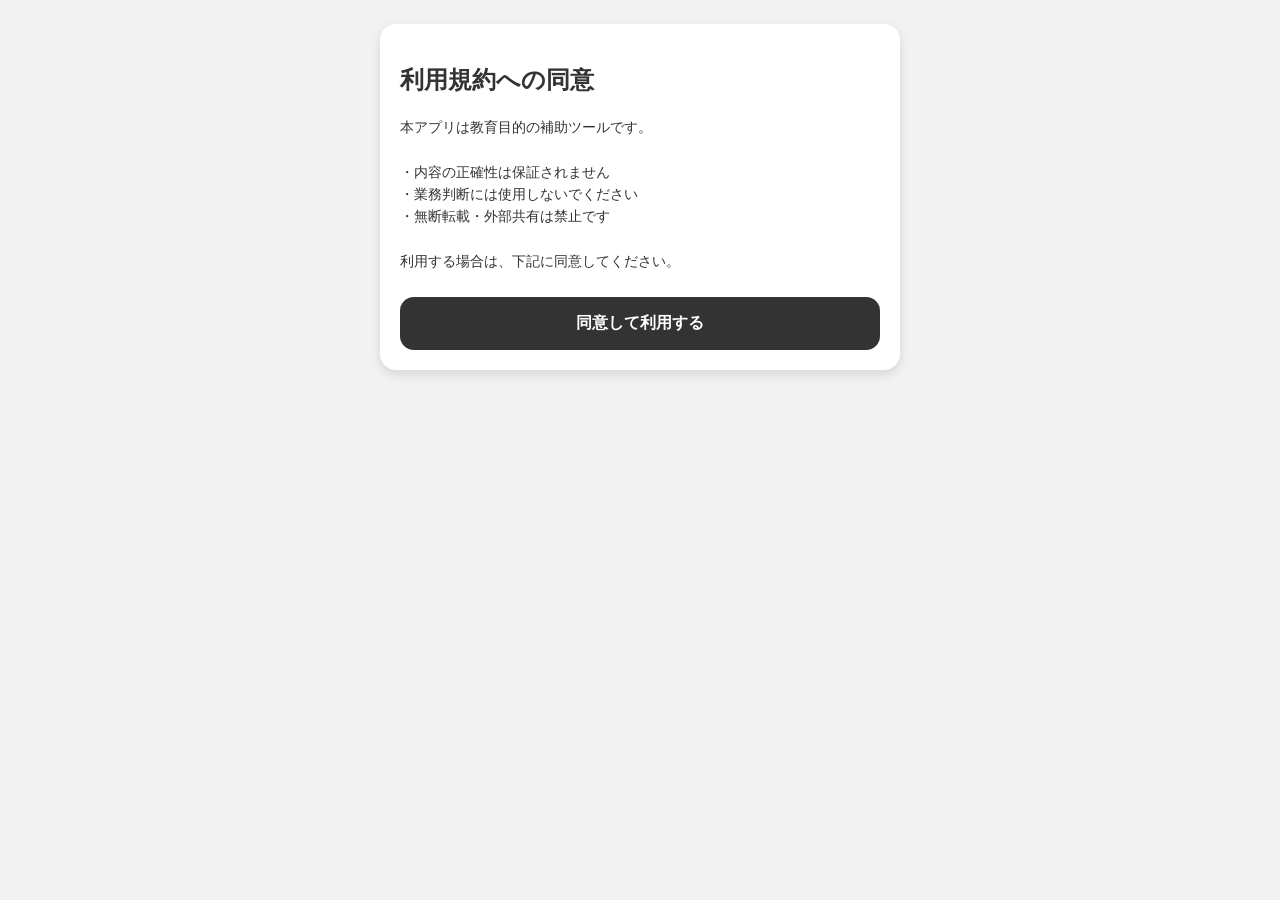
<file: index.html>
<!DOCTYPE html>
<html lang="ja">
<head>
  <meta charset="UTF-8">
  <meta name="viewport" content="width=device-width, initial-scale=1.0">
  <title>教育クイズ</title>
  <meta name="theme-color" content="#f6d6c8">
  <meta name="apple-mobile-web-app-capable" content="yes">
  <meta name="apple-mobile-web-app-status-bar-style" content="default">
  <meta name="apple-mobile-web-app-title" content="教育クイズ">
  <link rel="manifest" href="./manifest.json">
  <link rel="apple-touch-icon" href="./icons/icon-192.png">
  <link rel="stylesheet" href="./style.css">
</head>
<body>
  <div class="container">

  <h1>📘 教育クイズ</h1>

  <p class="subtext">
    学習するモードを選択してください
  </p>

  <!-- 音声学習モード入口 -->
  <div class="top-menu-box">

    <button class="card-btn voice-btn"
      onclick="location.href='reader.html'">

      🎧 音声学習モード

    </button>

  </div>

  <hr style="margin: 20px 0;">

  <p class="subtext">
    クイズ学習モード
  </p>

  <div id="groupList"></div>

</div>

<script>
  const list = document.getElementById("groupList");

  fetch("./all_menus.json")
    .then(res => {
      if (!res.ok) {
        throw new Error(`all_menus.json 読込失敗: ${res.status} ${res.statusText}`);
      }
      return res.json();
    })
    .then(data => {
      const menus = Array.isArray(data.menus) ? data.menus : [];

      if (menus.length === 0) {
        list.innerHTML = "<p>メニューがありません。</p>";
        return;
      }

      menus.forEach(menu => {
        const btn = document.createElement("button");
        btn.className = "card-btn";
        btn.textContent = `${menu.menu_name} (${menu.quiz_count}テーマ)`;
        btn.onclick = () => {
          location.href = "app.html?group=" + encodeURIComponent(menu.menu_name);
        };
        list.appendChild(btn);
      });
    })
    .catch(err => {
      console.error(err);
      list.innerHTML = `<p>読込エラー: ${escapeHtml(err.message)}</p>`;
    });
</script>

<script>
  if ("serviceWorker" in navigator) {
    window.addEventListener("load", () => {
      navigator.serviceWorker.register("./service-worker.js")
        .then(() => console.log("Service Worker registered"))
        .catch(err => console.error("Service Worker registration failed:", err));
    });
  }
</script>

<script>
  function escapeHtml(str) {
    return String(str)
      .replace(/&/g, "&amp;")
      .replace(/</g, "&lt;")
      .replace(/>/g, "&gt;")
      .replace(/"/g, "&quot;")
      .replace(/'/g, "&#39;");
  }
</script>

<script src="./consent.js"></script>
<script>
  checkConsent();
</script>

</body>
</html>
</file>
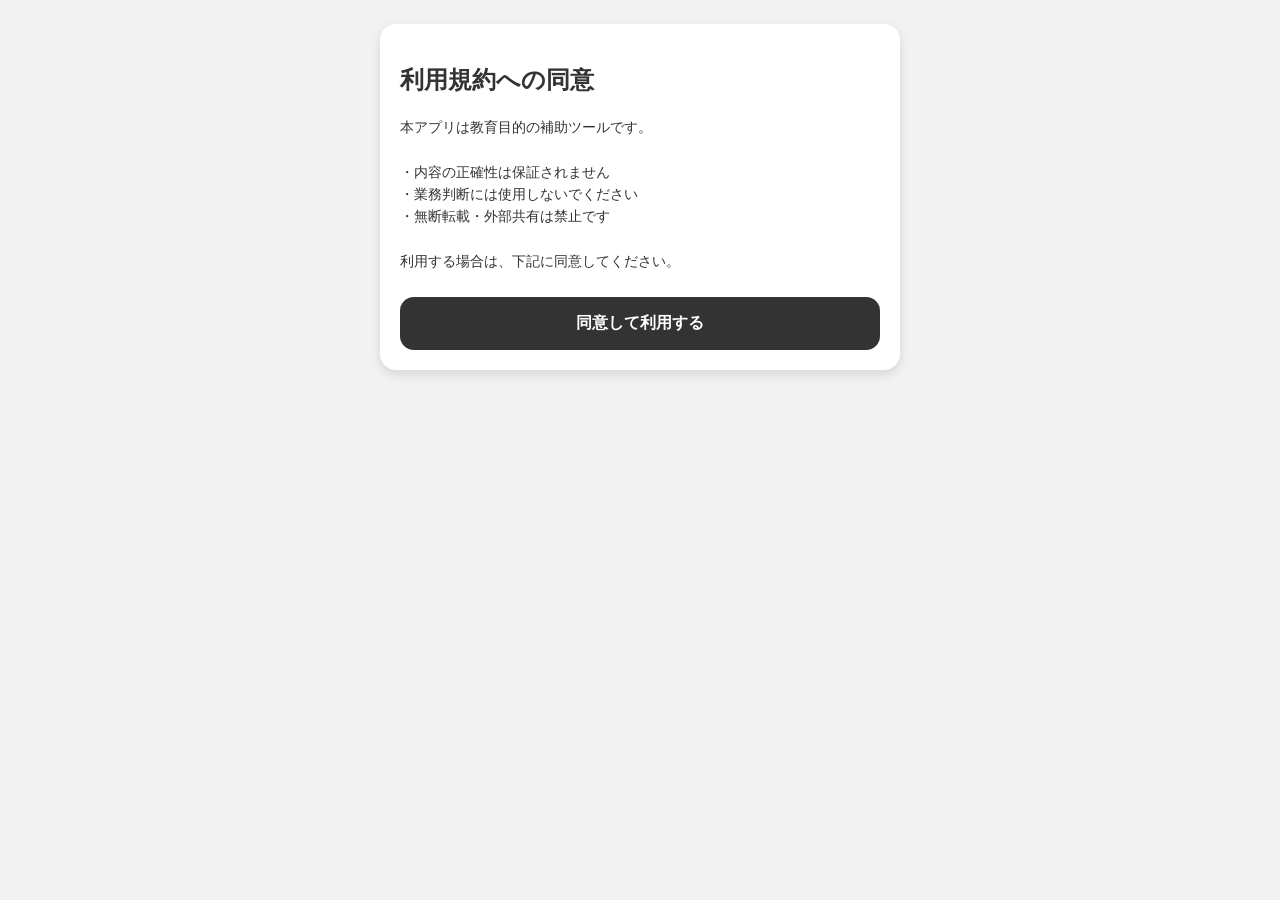
<file: app.html>
<!DOCTYPE html>
<html lang="ja">
<head>
  <meta charset="UTF-8">
  <meta name="viewport" content="width=device-width, initial-scale=1.0">
  <title>教育クイズ</title>
  <meta name="theme-color" content="#1976d2">
  <link rel="manifest" href="manifest.json">
  <link rel="stylesheet" href="style.css">
</head>
<body>
  <div class="container">
    <div class="topbar">
      <button class="small-btn" onclick="location.href='index.html'">← 戻る</button>
      <div id="groupTitle" class="group-title"></div>
    </div>

    <div id="menu" class="menu-card"></div>

<div id="quiz" class="hidden">

  <div style="margin-bottom:10px;">
    <input id="userName" placeholder="ユーザー名を入力"
      style="width:100%; padding:8px; font-size:16px;">
  </div>

  <div id="counter" class="counter"></div>

  <!-- ★これ追加 -->
  <div id="type" class="type-label"></div>

  <div id="questionId" class="counter"></div>
  <div id="questionFormat" class="counter"></div>

    <!-- ★これ追加 -->
    <div id="question" class="card question-card"></div>

     <!-- 答え -->
     <button id="showAnswerBtn" onclick="showAnswer()" class="main-btn">
        答えを見る
      </button>

      <div id="answer" class="answer hidden"></div>

      <!-- ★追加：解説2ボタン -->
      <button id="showExplanation2Btn" onclick="showExplanation2()" class="main-btn hidden">
        解説2を見る
      </button>

      <!-- ★追加：解説2表示 -->
      <div id="explanation2" class="answer hidden"></div>

      <!-- 判定 -->
      <div id="judge" class="judge-area hidden">
        <button onclick="mark(true)" class="ok">○ 正解</button>
        <button onclick="mark(false)" class="ng">× 不正解</button>
      </div>

      <!-- 誤り報告 -->
      <div id="reportArea" class="hidden" style="margin-top:12px;">
        <button onclick="reportIssue()" class="small-btn" style="width:100%;">
          誤り報告
        </button>
      </div>

      <button onclick="nextQuestion()" id="nextBtn" class="next hidden">
        次の問題へ
      </button>

      <div id="stats" class="stats"></div>
    </div>
  </div>

  <script src="app.js"></script>
  <script src="consent.js"></script>
  <script>
    checkConsent();
  </script>
</body>
</html>
</file>
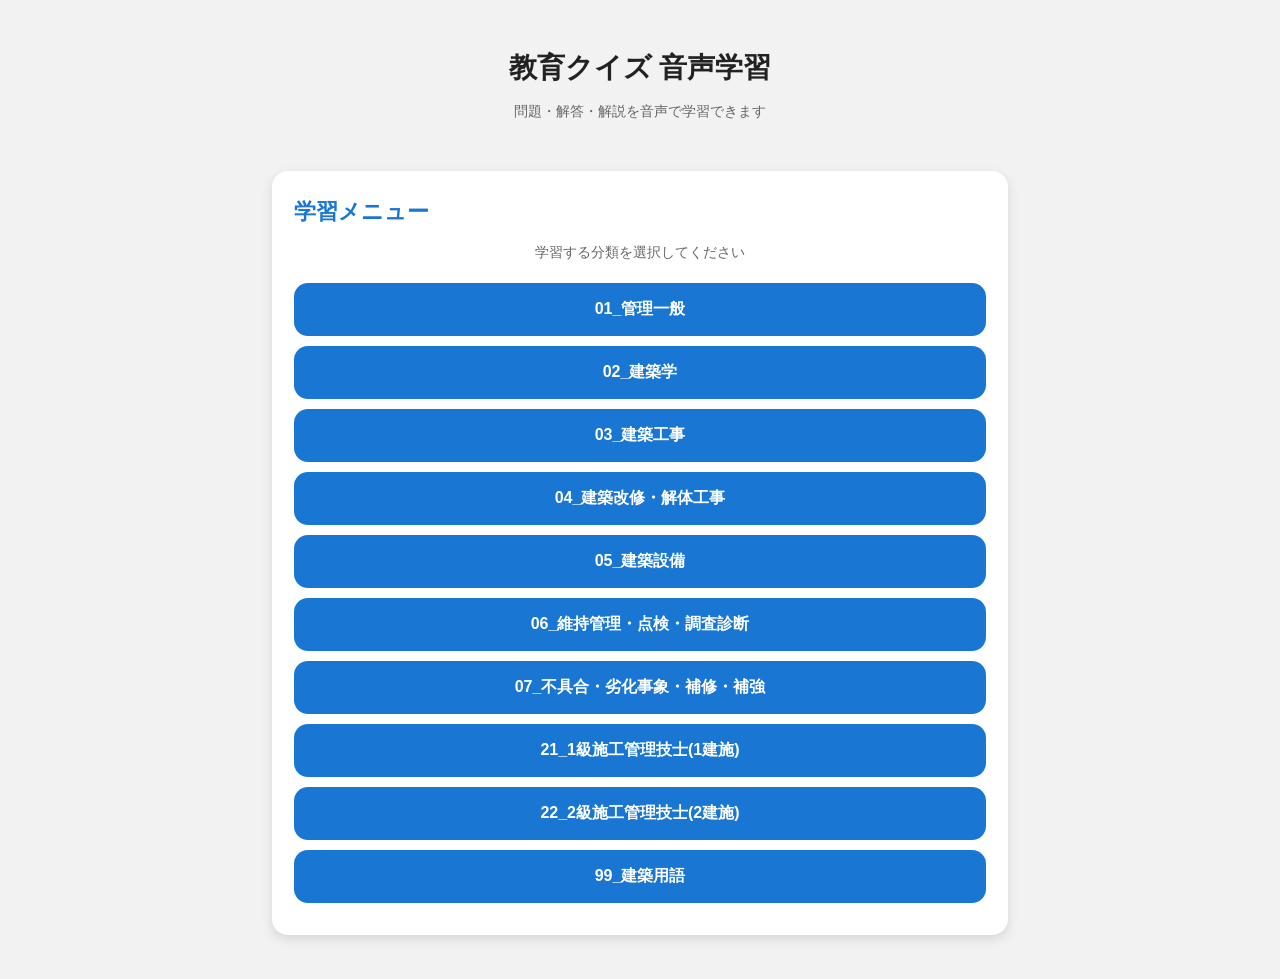
<file: reader.html>
<!DOCTYPE html>
<html lang="ja">
<head>
  <meta charset="UTF-8">
  <meta name="viewport" content="width=device-width, initial-scale=1.0">

  <title>教育クイズ 音声学習</title>

  <link rel="stylesheet" href="reader.css">
</head>

<body>
  <div class="container">

    <header class="app-header">
      <h1>教育クイズ 音声学習</h1>
      <p class="subtext">問題・解答・解説を音声で学習できます</p>
    </header>

    <!-- メニュー選択エリア -->
    <section id="menuArea" class="card">
      <h2>学習メニュー</h2>
      <p class="subtext">学習する分類を選択してください</p>

      <div id="menuList">
        読み込み中...
      </div>
    </section>

    <!-- テーマ選択エリア -->
    <section id="quizArea" class="card hidden">
      <button class="small-btn" onclick="backToMenu()">← メニューへ戻る</button>

      <h2 id="selectedMenuTitle">テーマ選択</h2>
      <p class="subtext">読み上げるテーマを選択してください</p>

      <div id="quizList"></div>
    </section>

    <!-- 音声学習エリア -->
    <section id="readerArea" class="card hidden">
      <button class="small-btn" onclick="backToQuizList()">← テーマへ戻る</button>

      <h2 id="readerTitle">音声学習</h2>

      <div class="status-box">
        <div id="counter">0 / 0</div>
        <div id="playStatus">停止中</div>
      </div>

      <div class="setting-box">
        <label for="speedRange">読み上げ速度</label>
        <input type="range" id="speedRange" min="0.6" max="1.5" step="0.1" value="1.0">
        <span id="speedValue">1.0</span>
      </div>

      <div class="setting-box">
        <label for="readMode">読み上げ範囲</label>
        <select id="readMode">
          <option value="question">問題のみ</option>
          <option value="answer">問題＋解答</option>
          <option value="explanation1">問題＋解答＋解説1</option>
          <option value="all" selected>問題＋解答＋解説1＋解説2</option>
        </select>
      </div>

      <div class="button-row">
        <button onclick="startReading()">▶ 読み上げ開始</button>
        <button onclick="pauseReading()">一時停止</button>
        <button onclick="resumeReading()">再開</button>
        <button onclick="stopReading()">停止</button>
      </div>

      <div class="button-row">
        <button onclick="readCurrentQuestion()">現在の問題を読む</button>
        <button onclick="nextQuestion()">次の問題へ</button>
      </div>

      <div class="question-card">
        <p id="questionId" class="meta"></p>
        <p id="questionFormat" class="meta"></p>

        <h3>問題</h3>
        <div id="questionText"></div>

        <h3>解答</h3>
        <div id="answerText"></div>

        <h3>解説1</h3>
        <div id="explanation1Text"></div>

        <h3>解説2</h3>
        <div id="explanation2Text"></div>
      </div>
    </section>

  </div>

  <script src="speech_dictionary.js"></script>
  <script src="reader.js"></script>
</body>
</html>
</file>
<file: style.css>
body {
  font-family: sans-serif;
  background: #f2f2f2;
  margin: 0;
  padding: 12px;
  color: #333;
}

.container {
  max-width: 520px;
  margin: 0 auto;
}

h1 {
  text-align: center;
  font-size: 28px;
  margin-top: 12px;
  margin-bottom: 8px;
}

.subtext {
  text-align: center;
  color: #666;
  font-size: 14px;
  margin-bottom: 16px;
}

.topbar {
  display: flex;
  align-items: center;
  gap: 10px;
  margin-bottom: 14px;
}

.group-title {
  font-weight: bold;
  font-size: 16px;
  color: #1976d2;
  word-break: break-all;
}

.menu-card,
.card,
.answer,
.error-card {
  background: #fff;
  border-radius: 16px;
  box-shadow: 0 4px 12px rgba(0, 0, 0, 0.12);
}

.menu-card {
  padding: 18px;
}

.menu-title {
  text-align: center;
  margin-top: 0;
  margin-bottom: 8px;
}

.card {
  padding: 20px;
  margin: 12px 0;
}

.question-card {
  font-size: 20px;
  line-height: 1.7;
  font-weight: bold;
  text-align: left;
  white-space: pre-wrap;
}

.answer {
  padding: 16px;
  margin-top: 12px;
  background: #fff6d8;
  border: 1px solid #f0d98b;
  text-align: left;
  white-space: normal;
  line-height: 1.6;
}

.card-btn,
.main-btn,
.next,
.ok,
.ng,
.small-btn {
  border: none;
  border-radius: 14px;
  font-size: 16px;
  font-weight: bold;
  cursor: pointer;
}

.card-btn,
.main-btn,
.next {
  width: 100%;
  padding: 16px;
  margin-top: 10px;
}

.card-btn {
  background: #1976d2;
  color: #fff;
}

.main-btn {
  background: #333;
  color: #fff;
}

.next {
  background: #111;
  color: #fff;
}

.small-btn {
  background: #e3f2fd;
  color: #1976d2;
  padding: 10px 14px;
}

.judge-area {
  display: flex;
  justify-content: space-between;
  gap: 10px;
  margin-top: 14px;
}

.ok,
.ng {
  width: 50%;
  padding: 15px;
  color: #fff;
}

.ok {
  background: #43a047;
}

.ng {
  background: #e53935;
}

.counter,
.type-label,
.stats {
  text-align: center;
  margin-top: 10px;
}

.counter {
  color: #777;
  font-size: 14px;
}

.type-label {
  color: #1976d2;
  font-weight: bold;
  font-size: 15px;
}

.stats {
  margin-top: 16px;
  font-weight: bold;
  color: #555;
}

.error-card {
  padding: 24px;
  margin-top: 40px;
  text-align: center;
}

.hidden {
  display: none !important;
}

@media (max-width: 480px) {
  body {
    padding: 10px;
  }

  h1 {
    font-size: 24px;
  }

  .question-card {
    font-size: 18px;
  }

  .card-btn,
  .main-btn,
  .next,
  .ok,
  .ng {
    font-size: 15px;
  }
}
</file>
<file: reader.css>
/* ======================================================
   教育クイズ 音声学習アプリ reader.css
   教育クイズ本体デザイン統一版
   ====================================================== */

* {
  box-sizing: border-box;
}

body {
  margin: 0;
  padding: 12px;
  font-family: "Yu Gothic", "YuGothic", "Meiryo", sans-serif;
  background: #f2f2f2;
  color: #333;
  line-height: 1.7;
}

.container {
  width: 100%;
  max-width: 760px;
  margin: 0 auto;
  padding: 12px;
}

.app-header {
  text-align: center;
  margin-bottom: 18px;
  padding: 12px 8px;
}

.app-header h1 {
  margin: 8px 0;
  font-size: 28px;
  color: #222;
  font-weight: 700;
}

.subtext {
  text-align: center;
  color: #666;
  font-size: 14px;
  margin: 8px 0 18px;
}

.card {
  background: #fff;
  border-radius: 16px;
  padding: 22px;
  margin: 12px 0 20px;
  box-shadow: 0 4px 12px rgba(0, 0, 0, 0.12);
}

.card h2 {
  margin-top: 0;
  margin-bottom: 10px;
  color: #1976d2;
  font-size: 22px;
  font-weight: 700;
}

.hidden {
  display: none !important;
}

/* ボタン共通 */
button,
.card-btn,
.small-btn {
  font-family: inherit;
  cursor: pointer;
  border-radius: 14px;
  font-weight: 700;
  transition: 0.15s ease;
}

button:active,
.card-btn:active,
.small-btn:active {
  transform: scale(0.98);
}

/* メニュー・テーマボタン */
.card-btn {
  display: block;
  width: 100%;
  margin: 10px 0;
  padding: 16px;
  background: #1976d2;
  color: #fff;
  border: none;
  font-size: 16px;
  text-align: center;
}

.card-btn:hover {
  background: #1565c0;
}

/* 戻るボタン */
.small-btn {
  display: inline-block;
  margin-bottom: 14px;
  padding: 10px 14px;
  background: #e3f2fd;
  color: #1976d2;
  border: none;
  font-size: 15px;
}

.small-btn:hover {
  background: #d4ecfb;
}

/* 状態表示 */
.status-box {
  display: flex;
  justify-content: space-between;
  gap: 10px;
  margin: 14px 0;
  padding: 12px;
  background: #e3f2fd;
  border-radius: 12px;
  color: #1976d2;
  font-weight: 700;
}

/* 設定エリア */
.setting-box {
  margin: 14px 0;
  padding: 14px;
  background: #fff;
  border: 1px solid #d6e4f2;
  border-radius: 14px;
}

.setting-box label {
  display: block;
  margin-bottom: 8px;
  color: #333;
  font-size: 15px;
  font-weight: 700;
}

.setting-box input[type="range"] {
  width: 78%;
  vertical-align: middle;
  accent-color: #1976d2;
}

.setting-box select {
  width: 100%;
  padding: 12px;
  font-size: 15px;
  border: 1px solid #d6e4f2;
  border-radius: 10px;
  background: #fff;
}

/* 操作ボタン */
.button-row {
  display: grid;
  grid-template-columns: repeat(2, 1fr);
  gap: 10px;
  margin: 12px 0;
}

.button-row button {
  padding: 15px 10px;
  background: #1976d2;
  color: #fff;
  border: none;
  border-radius: 14px;
  font-size: 16px;
  font-weight: 700;
}

.button-row button:hover {
  background: #1565c0;
}

/* 問題表示カード */
.question-card {
  margin-top: 18px;
  padding: 18px;
  background: #fff;
  border-radius: 16px;
  border: none;
  box-shadow: 0 4px 12px rgba(0, 0, 0, 0.10);
}

.question-card h3 {
  margin: 20px 0 8px;
  padding-left: 9px;
  border-left: 5px solid #1976d2;
  color: #1976d2;
  font-size: 17px;
  font-weight: 700;
}

.question-card div {
  padding: 12px;
  background: #f7f9fc;
  border-radius: 10px;
  white-space: normal;
  font-size: 15px;
}

.meta {
  margin: 4px 0;
  color: #555;
  font-weight: 700;
  font-size: 14px;
}

.error {
  color: #b00020;
  font-weight: 700;
}

/* スマホ対応 */
@media (max-width: 600px) {
  body {
    padding: 10px;
  }

  .container {
    padding: 8px;
  }

  .app-header h1 {
    font-size: 24px;
  }

  .card {
    padding: 18px;
  }

  .button-row {
    grid-template-columns: 1fr;
  }

  .button-row button {
    font-size: 15px;
  }

  .status-box {
    flex-direction: column;
  }

  .setting-box input[type="range"] {
    width: 72%;
  }
}
</file>
